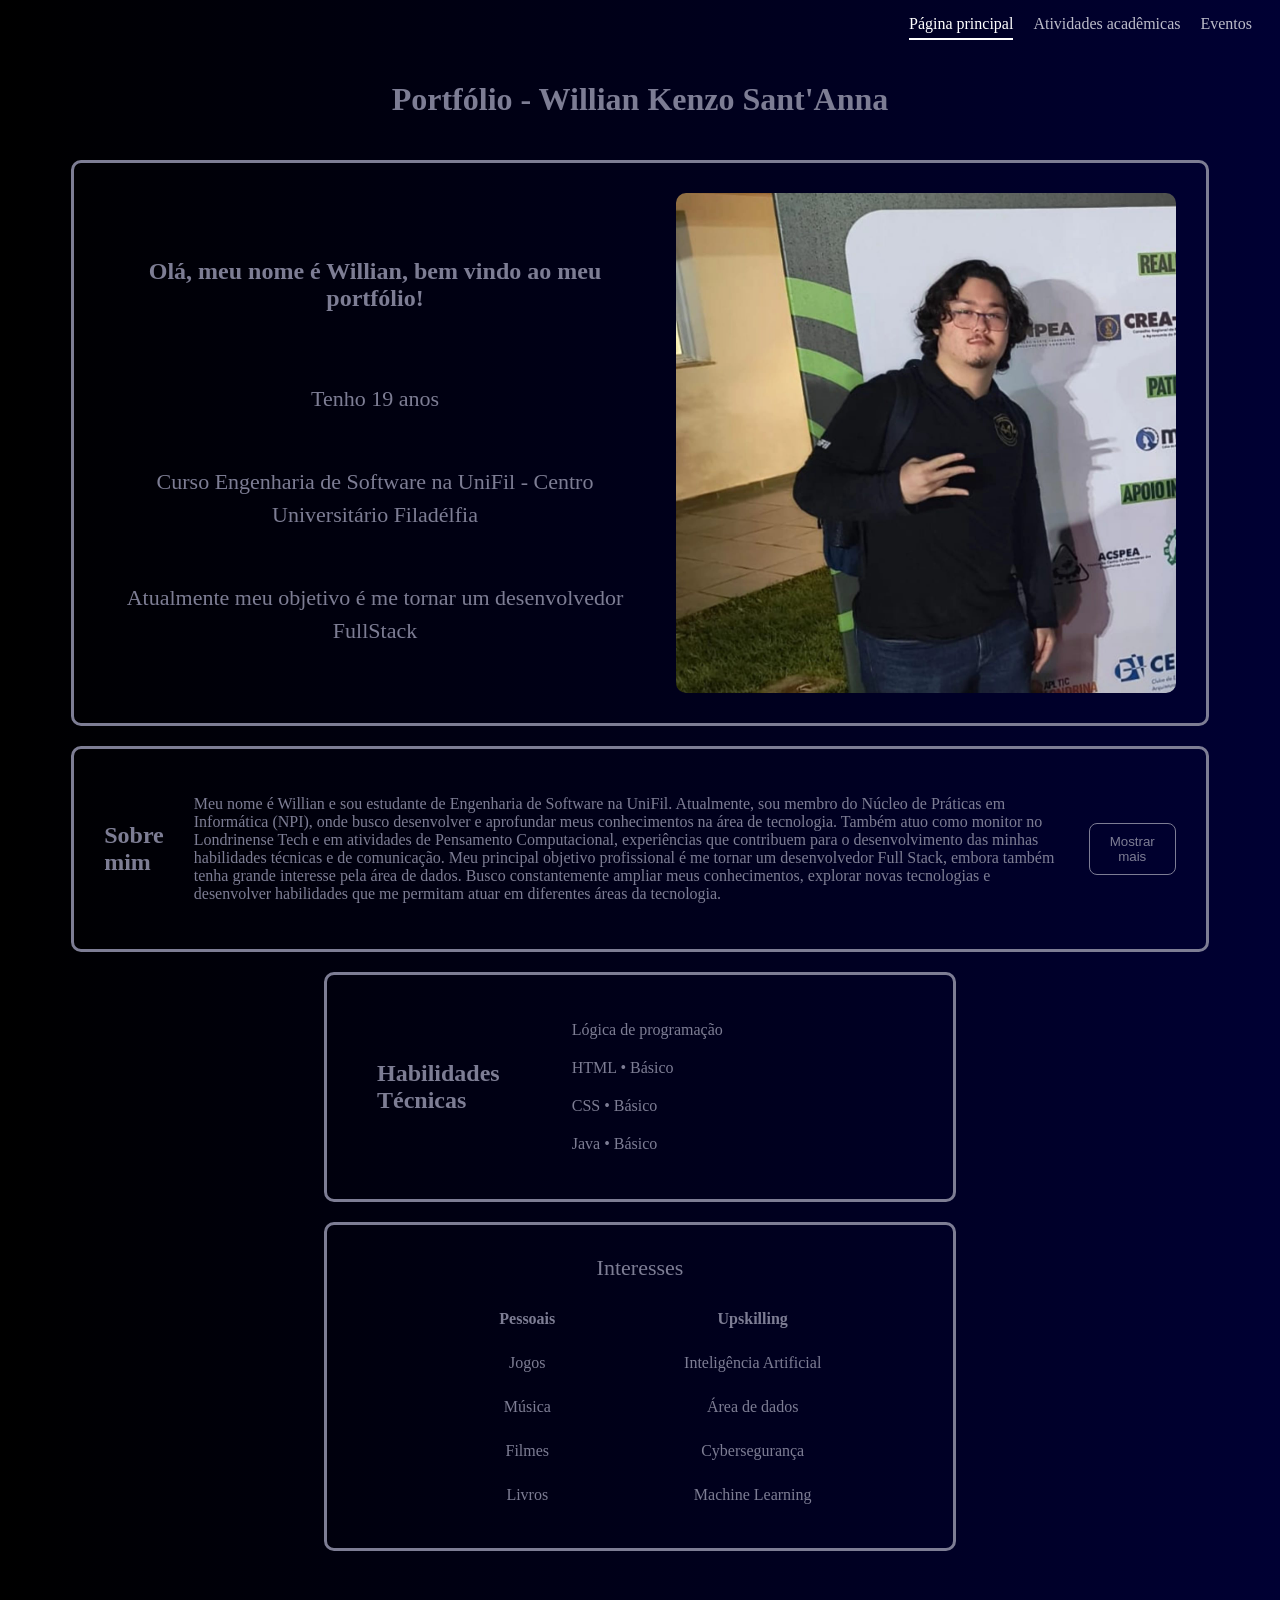
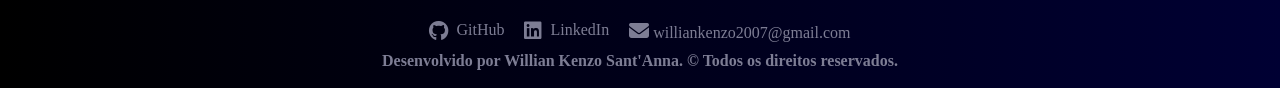
<file: index.html>
<!DOCTYPE html>
<html lang="pt-BR">

<head>
    <meta charset="UTF-8">
    <meta name="viewport" content="width=device-width, initial-scale=1.0">
    <title>Portfólio - Willian Kenzo</title>
    <link rel="stylesheet" href="style.css">
    <link rel="stylesheet" href="https://cdnjs.cloudflare.com/ajax/libs/font-awesome/6.7.2/css/all.min.css">
    <script src="script.js" defer></script>
    <link rel="icon" type="image/png" href="./assets/logo-cs2.jpg">
    
</head>

<body>
    <header>

        <nav id="linksPaginas">
            <a href="index.html" class="pagina-atual">Página principal</a>
            <a href="attAcademicas.html">Atividades acadêmicas</a>
            <a href="eventos.html">Eventos</a>
        </nav>

    </header>

    <main>

        <h1>Portfólio - Willian Kenzo Sant'Anna</h1>

        <section class="apresentacao">

            <div id="resumo">
                <h2>Olá, meu nome é Willian, bem vindo ao meu portfólio!</h2>
                <p>Tenho 19 anos</p>
                <p>Curso Engenharia de Software na UniFil - Centro Universitário Filadélfia</p>
                <p>Atualmente meu objetivo é me tornar um desenvolvedor FullStack</p>
            </div>

            <img src="./assets/fotopessoal.jpeg" alt="Foto de Willian Kenzo Sant'Anna" class="foto-pessoal">
        </section>

        <section class="sobre-mim">
            <h2>Sobre mim</h2>
            <p>Meu nome é Willian e sou estudante de Engenharia de Software na UniFil. Atualmente, sou membro do Núcleo
                de Práticas em Informática (NPI), onde busco desenvolver e aprofundar meus conhecimentos na área de
                tecnologia. Também atuo como monitor no Londrinense Tech e em atividades de Pensamento Computacional,
                experiências que contribuem para o desenvolvimento das minhas habilidades técnicas e de comunicação.

                Meu principal objetivo profissional é me tornar um desenvolvedor Full Stack, embora também tenha grande
                interesse pela área de dados. Busco constantemente ampliar meus conhecimentos, explorar novas
                tecnologias e desenvolver habilidades que me permitam atuar em diferentes áreas da tecnologia.

            </p>
            <p id="texto-extra" style="display: none;">
                Também tenho interesse em Inteligência Artificial,
                desenvolvimento de projetos e aprendizado de novos idiomas.
            </p>

            <button id="botao-sobre">Mostrar mais</button>

        </section>

        <section class="habilidades-tecnicas">
            <h2>Habilidades <br>
                Técnicas</h2>

            <ul>
                <ol>Lógica de programação</ol>
                <ol>HTML • Básico </ol>
                <ol>CSS • Básico</ol>
                <ol>Java • Básico</ol>
            </ul>
        </section>

        <section class="interesses">
            <table>
                <caption>Interesses</caption>
                <tr>
                    <th>Pessoais</th>
                    <th>Upskilling</th>
                </tr>

                <tr>
                    <td>Jogos</td>
                    <td>Inteligência Artificial</td>
                </tr>

                <tr>
                    <td>Música</td>
                    <td>Área de dados</td>
                </tr>

                <tr>
                    <td>Filmes</td>
                    <td>Cybersegurança</td>
                </tr>

                <tr>
                    <td>Livros</td>
                    <td>Machine Learning</td>
                </tr>
            </table>
        </section>

        <section>
            <div class="redes-sociais">

                <a href="https://github.com/WillianKenzo" target="_blank">
                    <i class="fa-brands fa-github"></i>
                    GitHub
                </a>

                <a href="https://www.linkedin.com/in/willian-kenzo/" target="_blank">
                    <i class="fa-brands fa-linkedin"></i>
                    LinkedIn
                </a>

                <span>
                    <i class="fa-solid fa-envelope"></i>
                    williankenzo2007@gmail.com
                </span>

            </div>

        </section>
    </main>

    <footer> Desenvolvido por Willian Kenzo Sant'Anna. © Todos os direitos reservados. </footer>
</body>

</html>
</file>
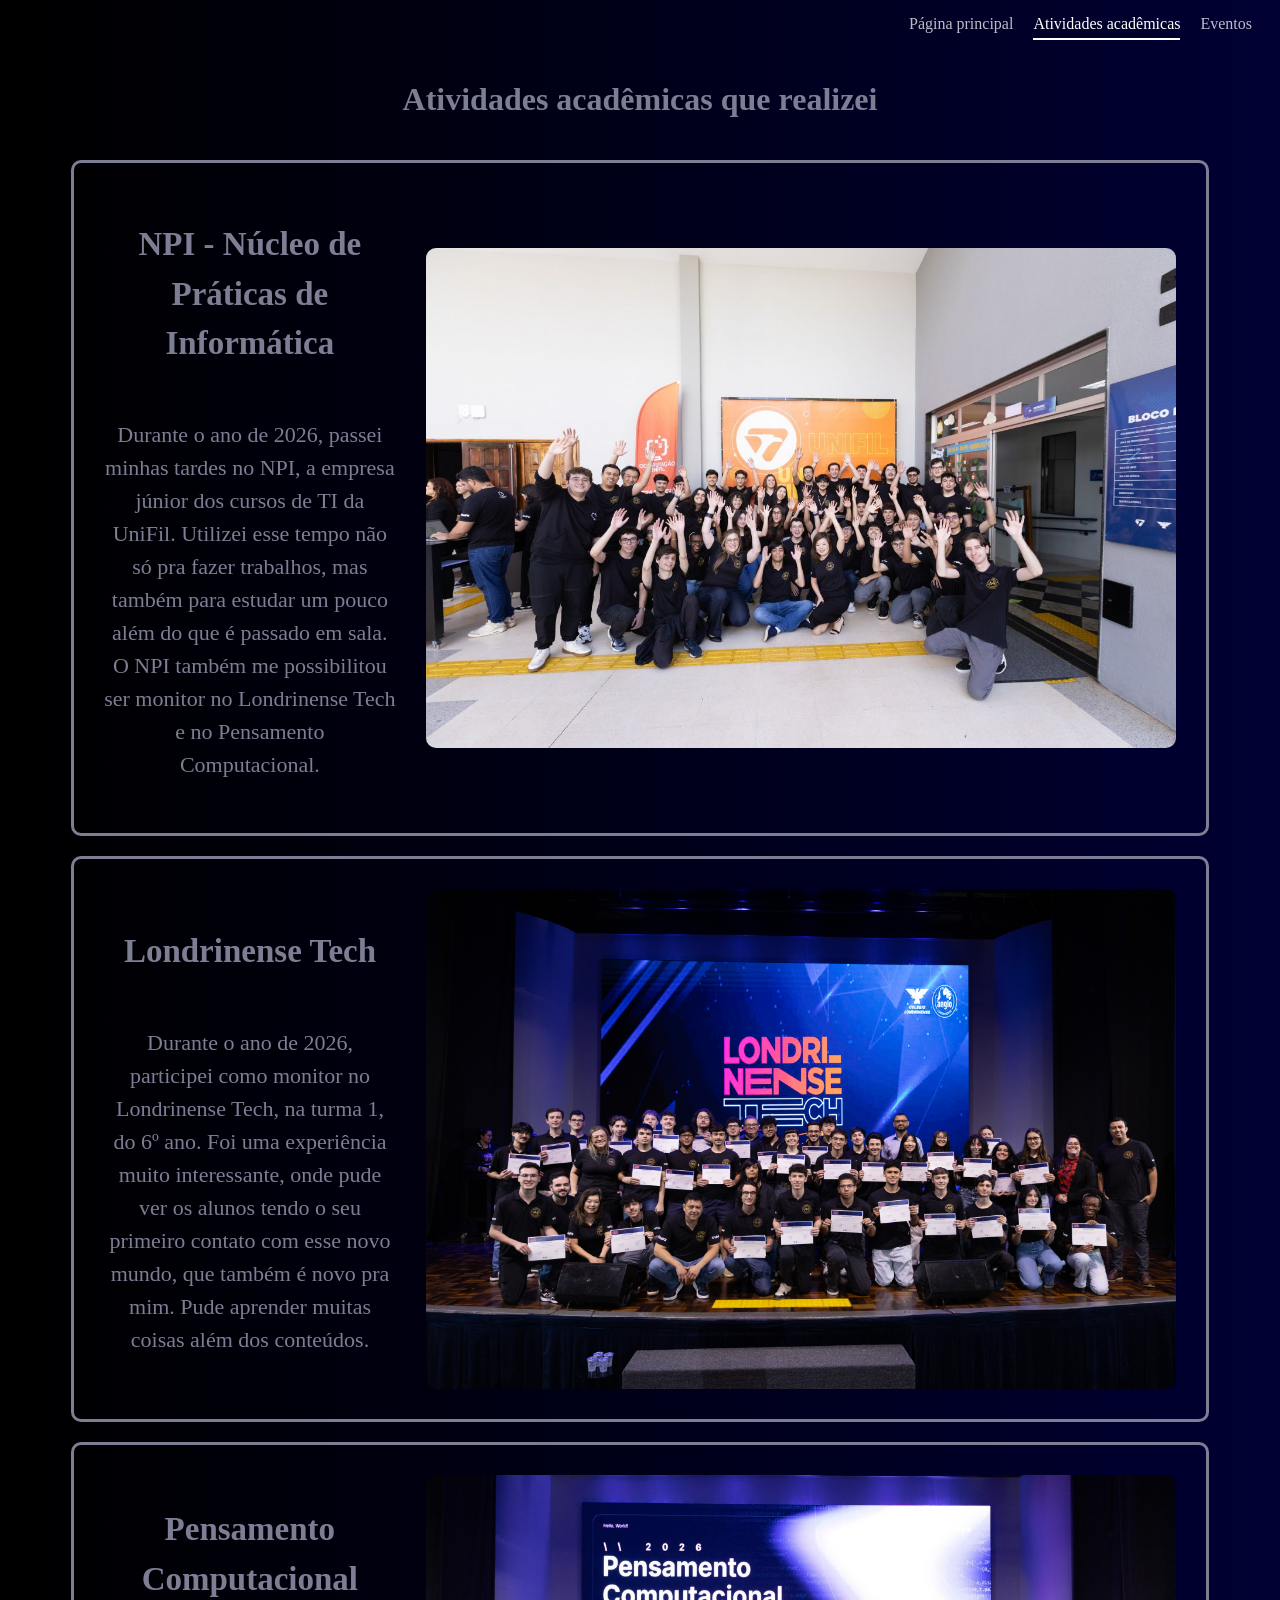
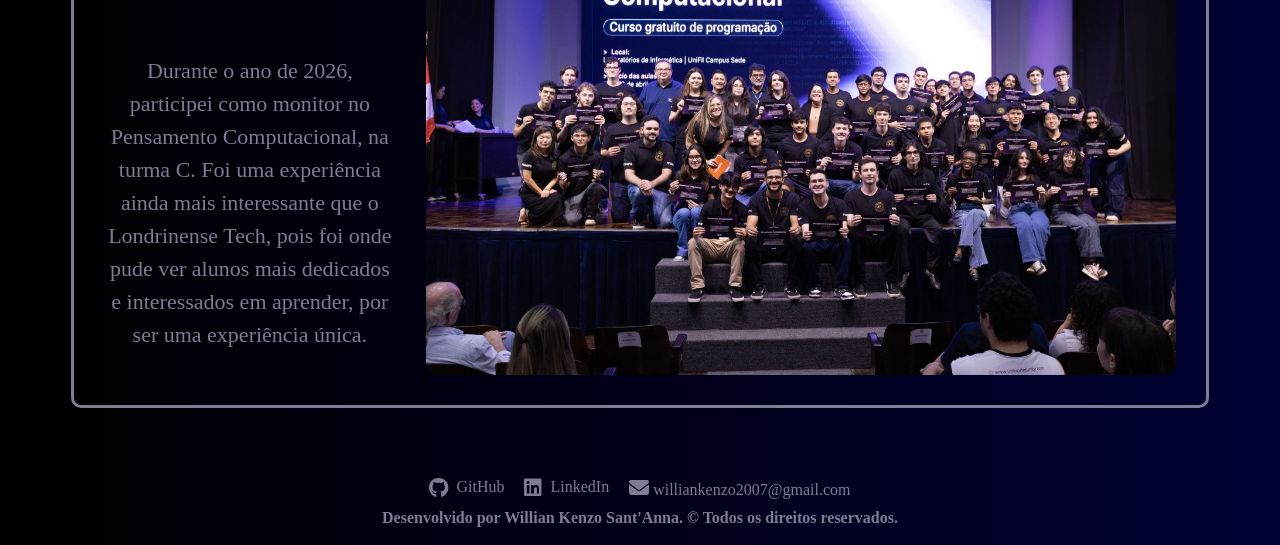
<file: attAcademicas.html>
<!DOCTYPE html>
<html lang="pt-BR">

<head>
    <meta charset="UTF-8">
    <meta name="viewport" content="width=device-width, initial-scale=1.0">
    <title>Atividades Acadêmicas</title>
    <link rel="stylesheet" href="style.css">
    <link rel="stylesheet" href="https://cdnjs.cloudflare.com/ajax/libs/font-awesome/6.7.2/css/all.min.css">
    <link rel="icon" type="image/png" href="./assets/logo-tw3.jpg">

</head>

<body>
    <header>

        <nav id="linksPaginas">
            <a href="index.html">Página principal</a>
            <a href="attAcademicas.html" class="pagina-atual">Atividades acadêmicas</a>
            <a href="eventos.html">Eventos</a>
        </nav>

    </header>

    <main>

        <h1>Atividades acadêmicas que realizei</h1>

        <section class="npi">
            <div id="resumoNPI">
                <h2>NPI - Núcleo de Práticas de Informática</h2>
                <p>Durante o ano de 2026, passei minhas tardes no NPI, a empresa júnior dos cursos de TI da UniFil. Utilizei esse tempo não só pra fazer trabalhos, mas também para estudar um pouco além do que é passado em sala. O NPI também me possibilitou ser monitor no Londrinense Tech e no Pensamento Computacional. </p>
            </div>

            <img src="./assets/maosProAlto.jpg" alt="Pessoal do NPI com as mãos pro alto" class="maosProAlto">

        </section>

        <section class="londrinenseTech">
            <div id="resumoLT">
                <h2>Londrinense Tech</h2>
                <p>Durante o ano de 2026, participei como monitor no Londrinense Tech, na turma 1, do 6º ano. Foi uma experiência muito interessante, onde pude ver os alunos tendo o seu primeiro contato com esse novo mundo, que também é novo pra mim. Pude aprender muitas coisas além dos conteúdos. </p>
            </div>

            <img src="./assets/londrinense_techFormatura.jpg" alt="Monitores e outros posando para a foto" class="formaturaDoLN">

        </section>

        <section class="pensamentoComputacional">
            <div id="resumoPC">
                <h2>Pensamento Computacional</h2>
                <p>Durante o ano de 2026, participei como monitor no Pensamento Computacional, na turma C. Foi uma experiência ainda mais interessante que o Londrinense Tech, pois foi onde pude ver alunos mais dedicados e interessados em aprender, por ser uma experiência única. </p>
            </div>

            <img src="./assets/pensamentoFormatura.jpg" alt="Monitores e outros posando para a foto" class="formaturaDoPC">

        </section>

        <section>
            <div class="redes-sociais">

                <a href="https://github.com/WillianKenzo" target="_blank">
                    <i class="fa-brands fa-github"></i>
                    GitHub
                </a>

                <a href="https://www.linkedin.com/in/willian-kenzo/" target="_blank">
                    <i class="fa-brands fa-linkedin"></i>
                    LinkedIn
                </a>

                <span>
                    <i class="fa-solid fa-envelope"></i>
                    williankenzo2007@gmail.com
                </span>

            </div>

        </section>
    </main>

    <footer> Desenvolvido por Willian Kenzo Sant'Anna. © Todos os direitos reservados. </footer>

</body>

</html>
</file>
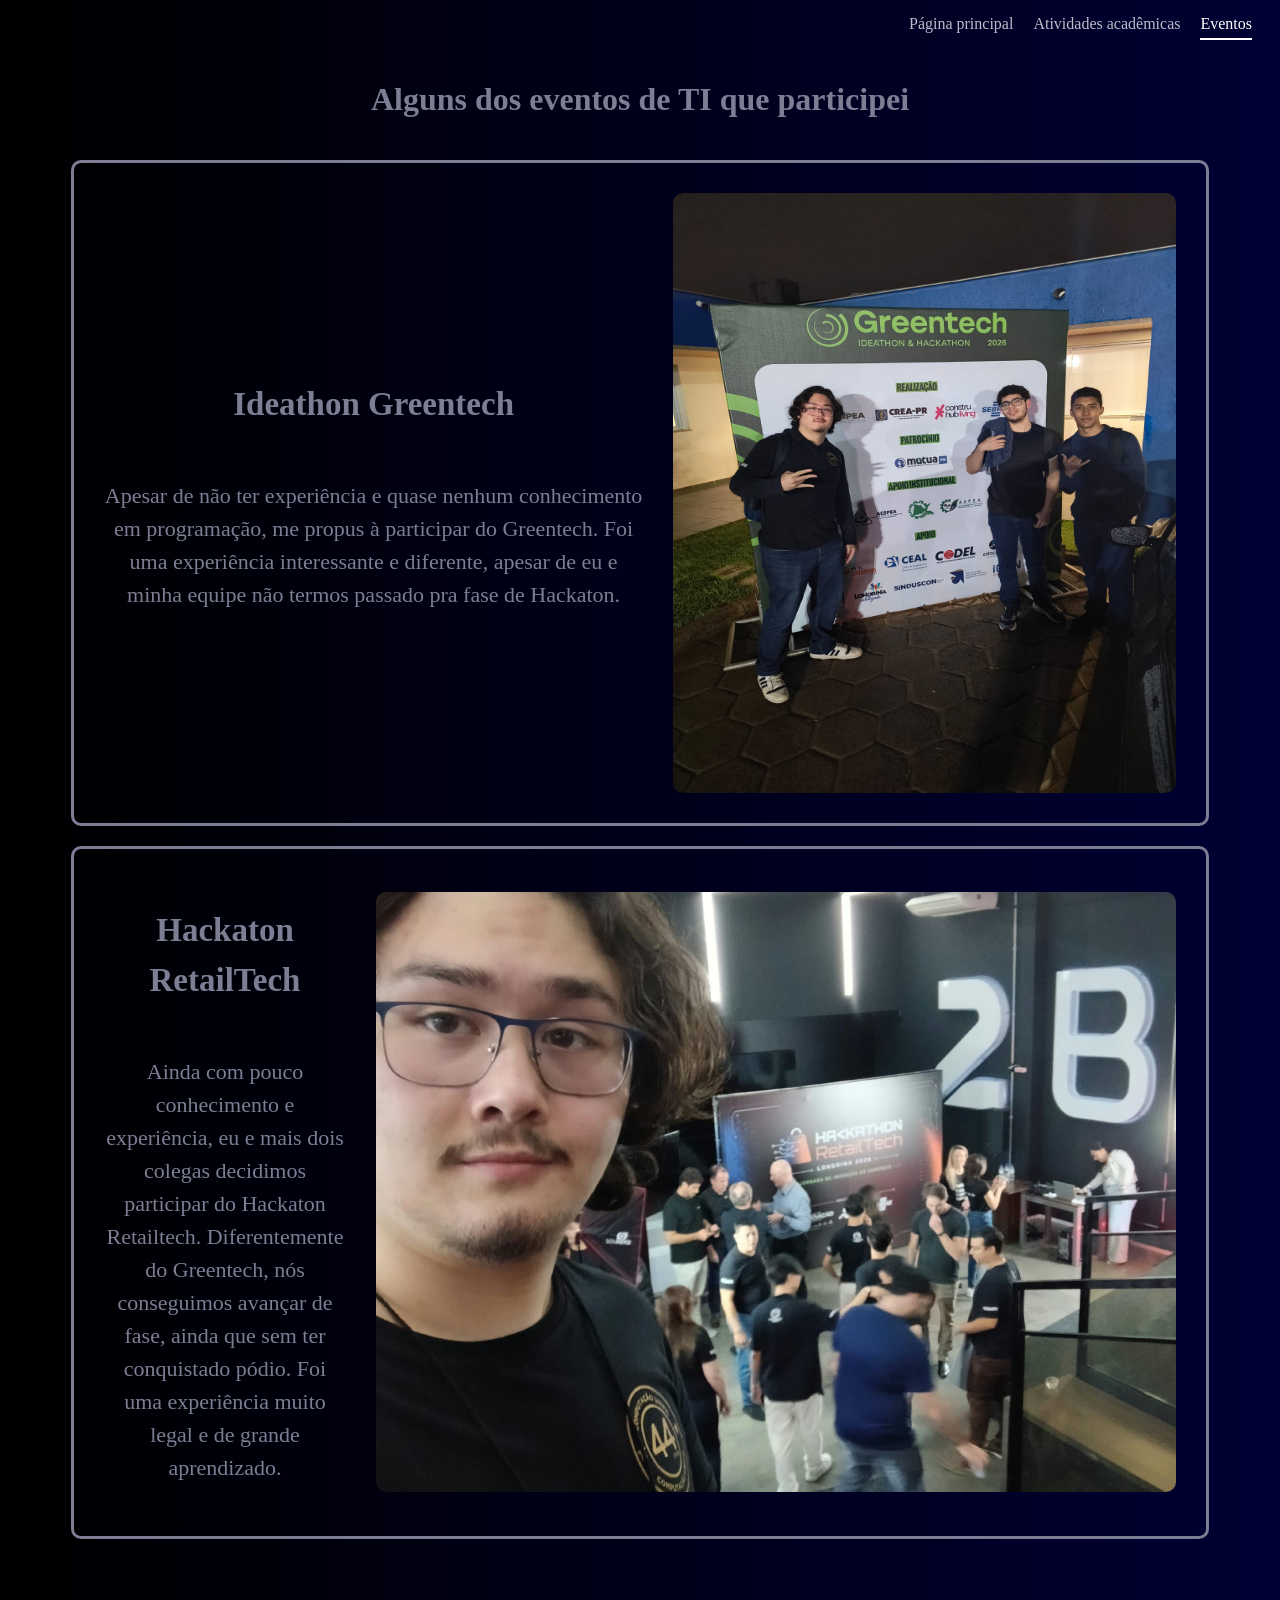
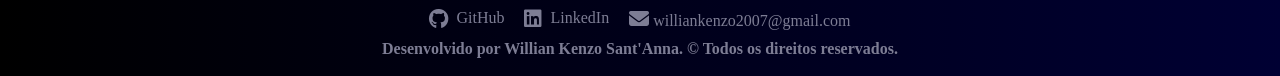
<file: eventos.html>
<!DOCTYPE html>
<html lang="pt-BR">

<head>
    <meta charset="UTF-8">
    <meta name="viewport" content="width=device-width, initial-scale=1.0">
    <title>Eventos</title>
    <link rel="stylesheet" href="style.css">
    <link rel="stylesheet" href="https://cdnjs.cloudflare.com/ajax/libs/font-awesome/6.7.2/css/all.min.css">
    <link rel="icon" type="image/png" href="./assets/logo-cyberpunk.jpg">
    
</head>

<body>
    <header>

        <nav id="linksPaginas">
            <a href="index.html">Página principal</a>
            <a href="attAcademicas.html">Atividades acadêmicas</a>
            <a href="eventos.html" class="pagina-atual">Eventos</a>
        </nav>

    </header>

    <main>
        <h1>Alguns dos eventos de TI que participei</h1>

        <section class="greentech">
            <div id="resumoGT">
                <h2>Ideathon Greentech</h2>
                <p>Apesar de não ter experiência e quase nenhum conhecimento em programação, me propus à participar do Greentech. Foi uma experiência interessante e diferente, apesar de eu e minha equipe não termos passado pra fase de Hackaton. </p>
            </div>

            <img src="./assets/greentech.jpeg" alt="Eu, Willian, e meu dois colegas posando pra foto" class="Greentech">

        </section>

        <section class="retailtech">
            <div id="resumoRT">
                <h2>Hackaton RetailTech</h2>
                <p>Ainda com pouco conhecimento e experiência, eu e mais dois colegas decidimos participar do Hackaton Retailtech. Diferentemente do Greentech, nós conseguimos avançar de fase, ainda que sem ter conquistado pódio. Foi uma experiência muito legal e de grande aprendizado. </p>
            </div>

            <img src="./assets/retailtech.jpeg" alt="Eu, Willian, tirando uma selfie minha e da multidão" class=Retailtech">

        </section>

        <section>
            <div class="redes-sociais">

                <a href="https://github.com/WillianKenzo" target="_blank">
                    <i class="fa-brands fa-github"></i>
                    GitHub
                </a>

                <a href="https://www.linkedin.com/in/willian-kenzo/" target="_blank">
                    <i class="fa-brands fa-linkedin"></i>
                    LinkedIn
                </a>

                <span>
                    <i class="fa-solid fa-envelope"></i>
                    williankenzo2007@gmail.com
                </span>

            </div>

        </section>
    </main>

    <footer> Desenvolvido por Willian Kenzo Sant'Anna. © Todos os direitos reservados. </footer>
</body>

</html>
</file>
<file: style.css>
body {
    background: linear-gradient(to right, black, #000033);
}

footer {
    display: flex;
    justify-content: center;
    font-weight: bold;
    padding: 10px;
    color: rgb(125, 125, 148);
}

#linksPaginas {
    display: flex;
    justify-content: right;
    gap: 20px;
    margin-top: 15px;
    padding-right: 20px;
}

a {
    color: rgb(188, 188, 202);
    text-decoration: none;
}

.redes-sociais {
    display: flex;
    gap: 20px;
    justify-content: center;
    padding-top: 50px;
}

.redes-sociais a {
    text-decoration: none;
    color: rgb(125, 125, 148);
    display: flex;
    gap: 8px;
}

.redes-sociais i {
    font-size: 20px;
    color: rgb(125, 125, 148);
}

span {
    color: rgb(125, 125, 148);
}

h1 {
    padding-top: 20px;
    display: flex;
    justify-content: center;
    padding-bottom: 20px;
    color: rgb(125, 125, 148);
}


.apresentacao {
    display: flex;
    align-items: center;
    gap: 30px;
    border: solid;
    padding: 30px;
    border-color: rgb(125, 125, 148);
    width: 90%;
    margin: 20px auto;
    box-sizing: border-box;
    border-radius: 10px;
    transition: 0.3s;
}

.apresentacao:hover {
    border-color: white;
    transform: scale(1.02);
}

.sobre-mim:hover {
    border-color: white;
    transform: scale(1.02);
}

.habilidades-tecnicas:hover {
    border-color: white;
    transform: scale(1.02);
}

.interesses:hover {
    border-color: white;
    transform: scale(1.02);
}

.npi:hover {
    border-color: white;
    transform: scale(1.02);
}

.londrinenseTech:hover {
    border-color: white;
    transform: scale(1.02);
}

.pensamentoComputacional:hover {
    border-color: white;
    transform: scale(1.02);
}

.greentech:hover {
    border-color: white;
    transform: scale(1.02);
}

.retailtech:hover {
    border-color: white;
    transform: scale(1.02);
}

#resumo {
    width: 60%;
    display: flex;
    flex-direction: column;
    align-items: center;
    text-align: center;
    color: rgb(125, 125, 148);
    gap: 50px;
}

#resumo p {
    margin: 0 auto;
    font-size: 22px;
    line-height: 1.5;
}

.apresentacao img {
    width: 500px;
    height: 500px;
    border-radius: 10px;
}

.sobre-mim {
    display: flex;
    align-items: center;
    gap: 30px;
    border: solid;
    padding: 30px;
    border-color: rgb(125, 125, 148);
    width: 90%;
    margin: 20px auto;
    box-sizing: border-box;
    border-radius: 10px;
    transition: 0.3s;
    color: rgb(125, 125, 148);
}

.habilidades-tecnicas {
    display: flex;
    align-items: center;
    gap: 30px;
    border: solid;
    padding: 30px;
    border-color: rgb(125, 125, 148);
    width: 50%;
    margin: 20px auto;
    box-sizing: border-box;
    border-radius: 10px;
    transition: 0.3s;
    color: rgb(125, 125, 148);
}

.habilidades-tecnicas ul {
    padding-left: 2px;
    display: flex;
    flex-direction: column;
    gap: 20px;
}

.habilidades-tecnicas h2 {
    padding-left: 20px;
}

.interesses {
    display: flex;
    justify-content: center;
    align-items: center;
    border: solid;
    padding: 30px;
    border-color: rgb(125, 125, 148);
    width: 50%;
    margin: 20px auto;
    box-sizing: border-box;
    border-radius: 10px;
    transition: 0.3s;
    color: rgb(125, 125, 148);
}

.interesses table {
    width: 80%;
    margin: 0 auto;
    text-align: center;
    table-layout: fixed;
}

.interesses caption {
    font-size: 22px;
    text-align: center;
    margin-bottom: 15px;
}

.interesses th,
.interesses td {
    padding: 12px;
}

.npi {
    display: flex;
    align-items: center;
    gap: 30px;
    border: solid;
    padding: 30px;
    border-color: rgb(125, 125, 148);
    width: 90%;
    margin: 20px auto;
    box-sizing: border-box;
    border-radius: 10px;
    transition: 0.3s;
    color: rgb(125, 125, 148);
}

.npi img {
    width: 800px;
    height: 500px;
    border-radius: 10px;
}

#resumoNPI {
    width: 80%;
    display: flex;
    flex-direction: column;
    align-items: center;
    text-align: center;
    color: rgb(125, 125, 148);
    margin: 0 auto;
    font-size: 22px;
    line-height: 1.5;
}

.londrinenseTech {
    display: flex;
    align-items: center;
    gap: 30px;
    border: solid;
    padding: 30px;
    border-color: rgb(125, 125, 148);
    width: 90%;
    margin: 20px auto;
    box-sizing: border-box;
    border-radius: 10px;
    transition: 0.3s;
    color: rgb(125, 125, 148);
}

.londrinenseTech img {
    width: 800px;
    height: 500px;
    border-radius: 10px;
}

#resumoLT {
    width: 80%;
    display: flex;
    flex-direction: column;
    align-items: center;
    text-align: center;
    color: rgb(125, 125, 148);
    margin: 0 auto;
    font-size: 22px;
    line-height: 1.5;
}

.pensamentoComputacional {
    display: flex;
    align-items: center;
    gap: 30px;
    border: solid;
    padding: 30px;
    border-color: rgb(125, 125, 148);
    width: 90%;
    margin: 20px auto;
    box-sizing: border-box;
    border-radius: 10px;
    transition: 0.3s;
    color: rgb(125, 125, 148);
}

.pensamentoComputacional img {
    width: 800px;
    height: 500px;
    border-radius: 10px;
}

#resumoPC {
    width: 80%;
    display: flex;
    flex-direction: column;
    align-items: center;
    text-align: center;
    color: rgb(125, 125, 148);
    margin: 0 auto;
    font-size: 22px;
    line-height: 1.5;
}

.greentech {
    display: flex;
    align-items: center;
    gap: 30px;
    border: solid;
    padding: 30px;
    border-color: rgb(125, 125, 148);
    width: 90%;
    margin: 20px auto;
    box-sizing: border-box;
    border-radius: 10px;
    transition: 0.3s;
    color: rgb(125, 125, 148);
}

.greentech img {
    width: 800px;
    height: 600px;
    border-radius: 10px;
}

#resumoGT {
    width: 80%;
    display: flex;
    flex-direction: column;
    align-items: center;
    text-align: center;
    color: rgb(125, 125, 148);
    margin: 0 auto;
    font-size: 22px;
    line-height: 1.5;
}

.retailtech {
    display: flex;
    align-items: center;
    gap: 30px;
    border: solid;
    padding: 30px;
    border-color: rgb(125, 125, 148);
    width: 90%;
    margin: 20px auto;
    box-sizing: border-box;
    border-radius: 10px;
    transition: 0.3s;
    color: rgb(125, 125, 148);
}

.retailtech img {
    width: 800px;
    height: 600px;
    border-radius: 10px;
}

#resumoRT {
    width: 80%;
    display: flex;
    flex-direction: column;
    align-items: center;
    text-align: center;
    color: rgb(125, 125, 148);
    margin: 0 auto;
    font-size: 22px;
    line-height: 1.5;
}

@media (max-width: 1024px) {

    .apresentacao,
    .npi,
    .londrinenseTech,
    .pensamentoComputacional,
    .greentech,
    .retailtech {
        gap: 20px;
        padding: 20px;
    }

    .apresentacao img,
    .npi img,
    .londrinenseTech img,
    .pensamentoComputacional img,
    .greentech img,
    .retailtech img {
        width: 45%;
        height: 350px;
    }

    #resumo,
    #resumoNPI,
    #resumoLT,
    #resumoPC,
    #resumoGT,
    #resumoRT {
        width: 55%;
        font-size: 18px;
    }

    .sobre-mim {
        padding: 20px;
    }

    .habilidades-tecnicas,
    .interesses {
        width: 75%;
    }
}

@media (max-width: 600px) {

    #linksPaginas {
        justify-content: center;
        flex-wrap: wrap;
        padding: 10px;
        gap: 15px;
    }

    h1 {
        font-size: 24px;
        text-align: center;
    }

    .apresentacao,
    .npi,
    .londrinenseTech,
    .pensamentoComputacional,
    .greentech,
    .retailtech {
        flex-direction: column;
        width: 95%;
        padding: 20px;
    }

    .apresentacao img,
    .npi img,
    .londrinenseTech img,
    .pensamentoComputacional img,
    .greentech img,
    .retailtech img {
        width: 100%;
        height: auto;
    }

    #resumo,
    #resumoNPI,
    #resumoLT,
    #resumoPC,
    #resumoGT,
    #resumoRT {
        width: 100%;
        font-size: 16px;
        gap: 15px;
    }

    .sobre-mim {
        flex-direction: column;
        width: 95%;
        padding: 20px;
    }

    .sobre-mim p {
        font-size: 16px;
        line-height: 1.5;
    }

    .habilidades-tecnicas,
    .interesses {
        flex-direction: column;
        align-items: flex-start;
        width: 95%;
        padding: 20px;
    }

    .habilidades-tecnicas h2 {
        padding-left: 0;
        text-align: center;
        width: 100%;
    }

    

    .interesses table {
        width: 100%;
        font-size: 14px;
    }

    .interesses th,
    .interesses td {
        padding: 8px 4px;
    }

    .redes-sociais {
        flex-wrap: wrap;
        gap: 15px;
        padding: 30px 10px;
    }

    footer {
        text-align: center;
        font-size: 13px;
    }
}

h1 {
    animation: aparecer 1.5s ease;
}

@keyframes aparecer {
    from {
        opacity: 0;
        transform: translateY(30px);
    }

    to {
        opacity: 1;
        transform: translateY(0);
    }
}

#botao-sobre {
    padding: 10px 20px;
    border: 1px solid rgb(125, 125, 148);
    border-radius: 8px;
    background: transparent;
    color: rgb(125, 125, 148);
    cursor: pointer;
    transition: 0.3s;
}

#botao-sobre:hover {
    background: rgb(125, 125, 148);
    color: white;
}

#linksPaginas a {
    transition: 0.3s;
}

#linksPaginas a:hover,
#linksPaginas a.pagina-atual {
    color: white;
    border-bottom: 2px solid white;
    padding-bottom: 5px;
}
</file>
